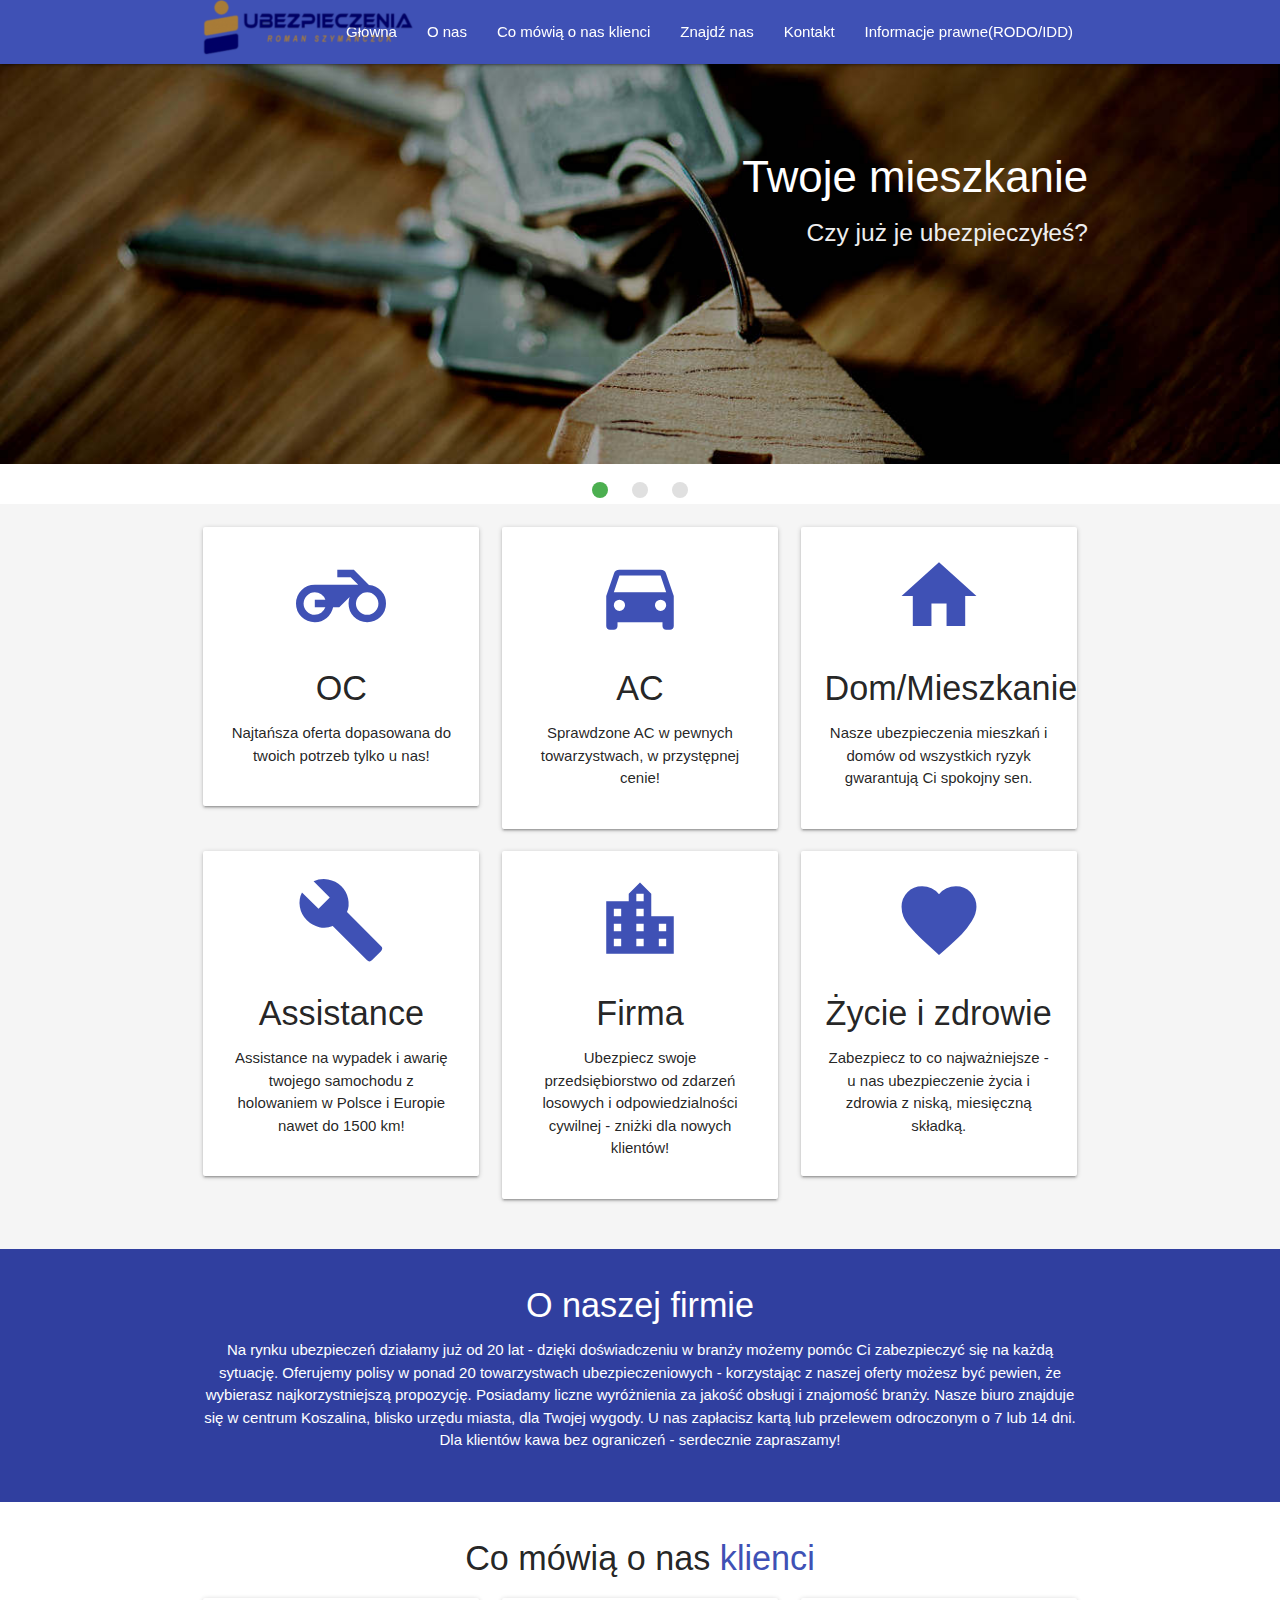
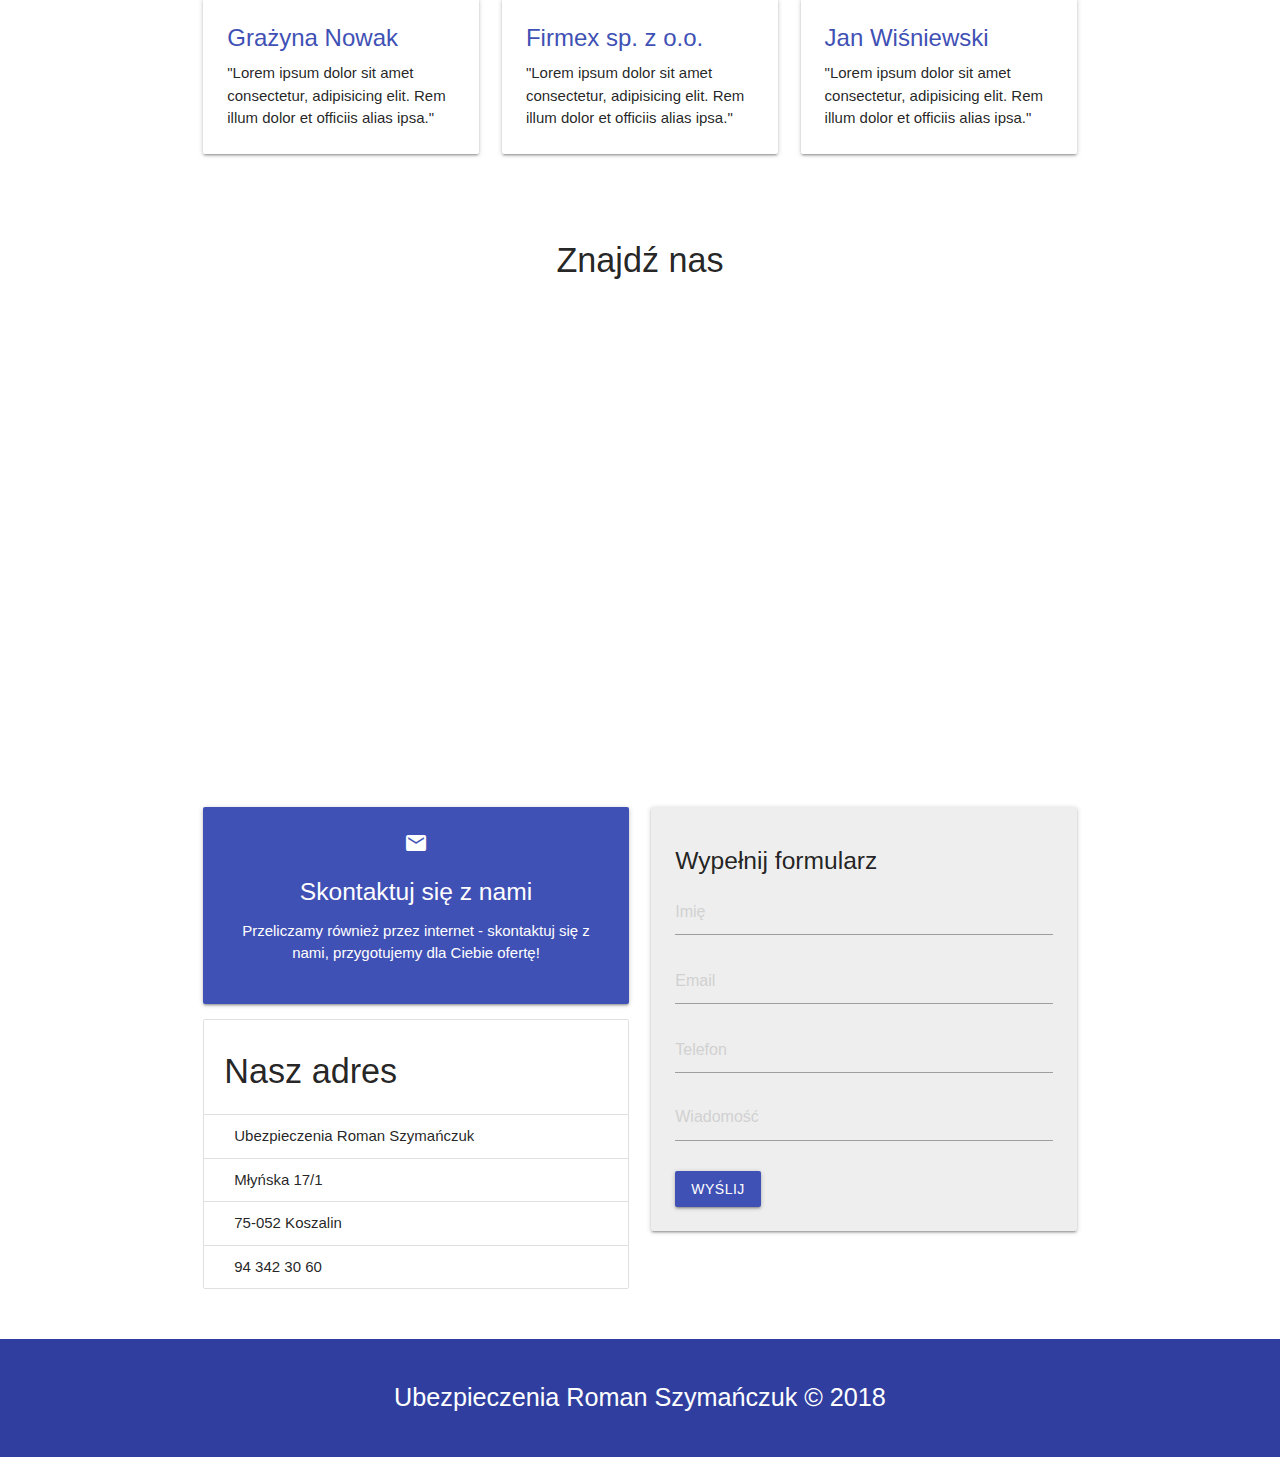
<file: index.html>
<!DOCTYPE html>
<html>
  <head>
    <!--Import Google Icon Font-->
    <link href="https://fonts.googleapis.com/icon?family=Material+Icons" rel="stylesheet">
    <!--Import materialize.css-->
    <link rel="stylesheet" href="https://cdnjs.cloudflare.com/ajax/libs/materialize/1.0.0/css/materialize.min.css">
    <link rel="stylesheet" href="https://use.fontawesome.com/releases/v5.5.0/css/all.css" integrity="sha384-B4dIYHKNBt8Bc12p+WXckhzcICo0wtJAoU8YZTY5qE0Id1GSseTk6S+L3BlXeVIU" crossorigin="anonymous">
    <!--Let browser know website is optimized for mobile-->
    <meta name="viewport" content="width=device-width, initial-scale=1.0"/>
    <title>Ubezpieczenia Koszalin Roman Szymańczuk</title>
  </head>
  <body>
    <div class="navbar-fixed">
      <nav class="indigo">
        <div class="container">
          <div class="nav-wrapper">
            <a href="#" class="brand-logo"><img src="img/logo3.png" alt=""></a>
            <a href="#" data-target="mobile-nav" class="sidenav-trigger">
              <i class="material-icons">menu</i>
            </a>
            <ul class="right hide-on-med-and-down">
              <li><a href="#home">Główna</a></li>
              <li><a href="#onas">O nas</a></li>
              <li><a href="#testimonials">Co mówią o nas klienci</a></li>
              <li><a href="#map">Znajdź nas</a></li>
              <li><a href="#contact">Kontakt</a></li>
              <li><a href="rodo.html">Informacje prawne(RODO/IDD)</a></li>
            </ul>
          </div>
        </div>
      </nav>
    </div>
    <ul class="sidenav" id="mobile-nav">
      <li><a class="sidenav-close" href="#home">Główna</a></li>
      <li><a class="sidenav-close" href="#onas">O nas</a></li>
      <li><a class="sidenav-close" href="#testimonials">Co mówią o nas klienci</a></li>
      <li><a class="sidenav-close" href="#map">Znajdź nas</a></li>
      <li><a class="sidenav-close" href="#contact">Kontakt</a></li>
      <li><a class="sidenav-close" href="rodo.html">Informacje prawne(RODO/IDD)</a></li>
    </ul>

    <!-- Slider -->

    <section id="home" class="slider scrollspy">
        <ul class="slides">
            <li>
              <img src="img/keys.jpg"> <!-- random image -->
              <div class="caption right-align">
                <h3>Twoje mieszkanie</h3>
                <h5 class="light grey-text text-lighten-3">Czy już je ubezpieczyłeś?</h5>
              </div>
            </li>
            <li>
              <img src="img/car.jpg"> <!-- random image -->
              <div class="caption right-align">
                <h3>Twój samochód</h3>
                <h5 class="light grey-text text-lighten-3">Zadbaj o niego!</h5>
              </div>
            </li>
            <li>
              <img src="img/ppl.jpg"> <!-- random image -->
              <div class="caption right-align">
                <h3>Rodzina</h3>
                <h5 class="light grey-text text-lighten-3">Zabezpiecz swoich najbliższych!</h5>
              </div>
            </li>
          </ul>
    </section>

    <!-- Icon Boxes -->
    <section class="section section-icons grey lighten-4 center">
      <div class="container">
        <div class="row">
          <div class="col s12 m4">
            <div class="card-panel">
              <i class="material-icons large indigo-text">motorcycle</i>
              <h4>OC</h4>
              <p>Najtańsza oferta dopasowana do twoich potrzeb tylko u nas!</p>
            </div>
          </div>
          <div class="col s12 m4">
              <div class="card-panel">
                <i class="material-icons large indigo-text">directions_car</i>
                <h4>AC</h4>
                <p>Sprawdzone AC w pewnych towarzystwach, w przystępnej cenie!</p>
              </div>
            </div>
            <div class="col s12 m4">
                <div class="card-panel">
                  <i class="material-icons large indigo-text">home</i>
                  <h4>Dom/Mieszkanie</h4>
                  <p>Nasze ubezpieczenia mieszkań i domów od wszystkich ryzyk gwarantują Ci spokojny sen.</p>
                </div>
              </div>
              <div class="col s12 m4">
                  <div class="card-panel">
                    <i class="material-icons large indigo-text">build</i>
                    <h4>Assistance</h4>
                    <p>Assistance na wypadek i awarię twojego samochodu z holowaniem w Polsce i Europie nawet do 1500 km!</p>
                  </div>
                </div>
                <div class="col s12 m4">
                    <div class="card-panel">
                      <i class="material-icons large indigo-text">location_city</i>
                      <h4>Firma</h4>
                      <p>Ubezpiecz swoje przedsiębiorstwo od zdarzeń losowych i odpowiedzialności cywilnej - zniżki dla nowych klientów!</p>
                    </div>
                  </div>
                  <div class="col s12 m4">
                      <div class="card-panel">
                        <i class="material-icons large indigo-text">favorite</i>
                        <h4>Życie i zdrowie</h4>
                        <p>Zabezpiecz to co najważniejsze - u nas ubezpieczenie życia i zdrowia z niską, miesięczną składką.</p>
                      </div>
                    </div>
        </div>
      </div>
    </section>

     <!-- O nas -->
  <section id="onas" class="section section-follow indigo darken-2 white-text center scrollspy">
      <div class="container">
        <div class="row">
          <div class="col s12">
            <h4>O naszej firmie</h4>
            <p>Na rynku ubezpieczeń działamy już od 20 lat - dzięki doświadczeniu w branży możemy pomóc Ci zabezpieczyć się na każdą sytuację. Oferujemy polisy w ponad 20 towarzystwach ubezpieczeniowych - korzystając z naszej oferty możesz być pewien, że wybierasz najkorzystniejszą propozycję. Posiadamy liczne wyróżnienia za jakość obsługi i znajomość branży. Nasze biuro znajduje się w centrum Koszalina, blisko urzędu miasta, dla Twojej wygody. U nas zapłacisz kartą lub przelewem odroczonym o 7 lub 14 dni. Dla klientów kawa bez ograniczeń - serdecznie zapraszamy!</p>
          </div>
        </div>
      </div>
    </section>
  

    <!-- Testimonials -->
    <section id="testimonials" class="section section-popular scrollspy">
      <div class="container">
        <div class="row">
          <h4 class="center">Co mówią o nas <span class="indigo-text">klienci</span></h4>
          <div class="col s12 m4">
            <div class="card">
              <div class="card-content">
                  <span class="card-title indigo-text">Grażyna Nowak</span>
                "Lorem ipsum dolor sit amet consectetur, adipisicing elit. Rem illum dolor et officiis alias ipsa."
              </div>
            </div>
          </div>
          <div class="col s12 m4">
              <div class="card">
                  <div class="card-content">
                      <span class="card-title indigo-text">Firmex sp. z o.o.</span>
                    "Lorem ipsum dolor sit amet consectetur, adipisicing elit. Rem illum dolor et officiis alias ipsa."
                  </div>
              </div>
            </div>
            <div class="col s12 m4">
                <div class="card">
                    <div class="card-content">
                        <span class="card-title indigo-text">Jan Wiśniewski</span>
                      "Lorem ipsum dolor sit amet consectetur, adipisicing elit. Rem illum dolor et officiis alias ipsa."
                    </div>
                </div>
              </div>
        </div>
      </div>
    </section>

    <section id="map" class="section scrollspy">
      <div class="container">
        <div class="row">
          <h4 class="center">Znajdź nas</h4>
          <iframe src="https://www.google.com/maps/embed?pb=!1m18!1m12!1m3!1d1387.9999701000409!2d16.18073793555064!3d54.1919691452535!2m3!1f0!2f0!3f0!3m2!1i1024!2i768!4f13.1!3m3!1m2!1s0x4701cd17adb6852f%3A0xb02de372ac849efe!2sSzyma%C5%84czuk+Roman%2C+agent+ubezpieczeniowy+Warta+S.A.!5e0!3m2!1spl!2spl!4v1544519540100" width="100%" height="450" frameborder="0" style="border:0" allowfullscreen></iframe>
        </div>
      </div>
    </section>

    <!-- Kontakt -->
    <section id="contact" class="section section-contact scrollspy">
      <div class="container">
        <div class="row">
          <div class="col s12 m6">
            <div class="card-panel indigo white-text center">
              <i class="material-icons">email</i>
              <h5>Skontaktuj się z nami</h5>
              <p>Przeliczamy również przez internet - skontaktuj się z nami, przygotujemy dla Ciebie ofertę!</p>
            </div>
            <ul class="collection with-header">
              <li class="collection-header"><h4>Nasz adres</h4></li>
              <li class="collection-item">Ubezpieczenia Roman Szymańczuk</li>
              <li class="collection-item">Młyńska 17/1</li>
              <li class="collection-item">75-052 Koszalin</li>
              <li class="collection-item">94 342 30 60</li>
            </ul>
          </div>
          <div class="col s12 m6">
            <form class="card-panel grey lighten-3" id="contact-form">
              <h5>Wypełnij formularz</h5>
              <div class="input-field">
                <input type="text" placeholder="Imię" name="name">
              </div>
              <div class="input-field">
                <input type="email" placeholder="Email" name="email">
              </div>
              <div class="input-field">
                <input type="text" placeholder="Telefon" name="phone">
              </div>
              <div class="input-field">
                <textarea class="materialize-textarea" placeholder="Wiadomość" name="message"></textarea>
              </div>
              <input type="submit" value="Wyślij" class="btn indigo">
            </form>
          </div>
        </div>
      </div>
    </section>

    <!-- Stopka -->
    <footer class="section indigo darken-2 white-text center">
      <p class="flow-text">Ubezpieczenia Roman Szymańczuk &copy; 2018</p>
    </footer>
    <!--JavaScript at end of body for optimized loading-->
    <script src="https://cdnjs.cloudflare.com/ajax/libs/materialize/1.0.0/js/materialize.min.js"></script>
    <script type="text/javascript" src="https://cdn.emailjs.com/sdk/2.3.2/email.min.js"></script>
    <script type="text/javascript">
      (function(){
         emailjs.init("user_wwql1EOpzldQrihxAqJUp");
      })();
  </script>
    <script>
      document.addEventListener('DOMContentLoaded', function() {
        const sidenavElems = document.querySelectorAll('.sidenav');
        const sliderElems = document.querySelectorAll('.slider');
        const scrollspyElems = document.querySelectorAll('.scrollspy');
        M.Sidenav.init(sidenavElems, {});
        M.Slider.init(sliderElems, {});
        M.ScrollSpy.init(scrollspyElems, {});
        document.getElementById('contact-form').addEventListener('submit', function(event) {
                event.preventDefault();
                emailjs.sendForm('gmail', 'website_message', this);
                console.log(this);
                alert("Wysłano twoją wiadomość");
                location.reload();
            });
      })
    </script>
  </body>
</html>
</file>
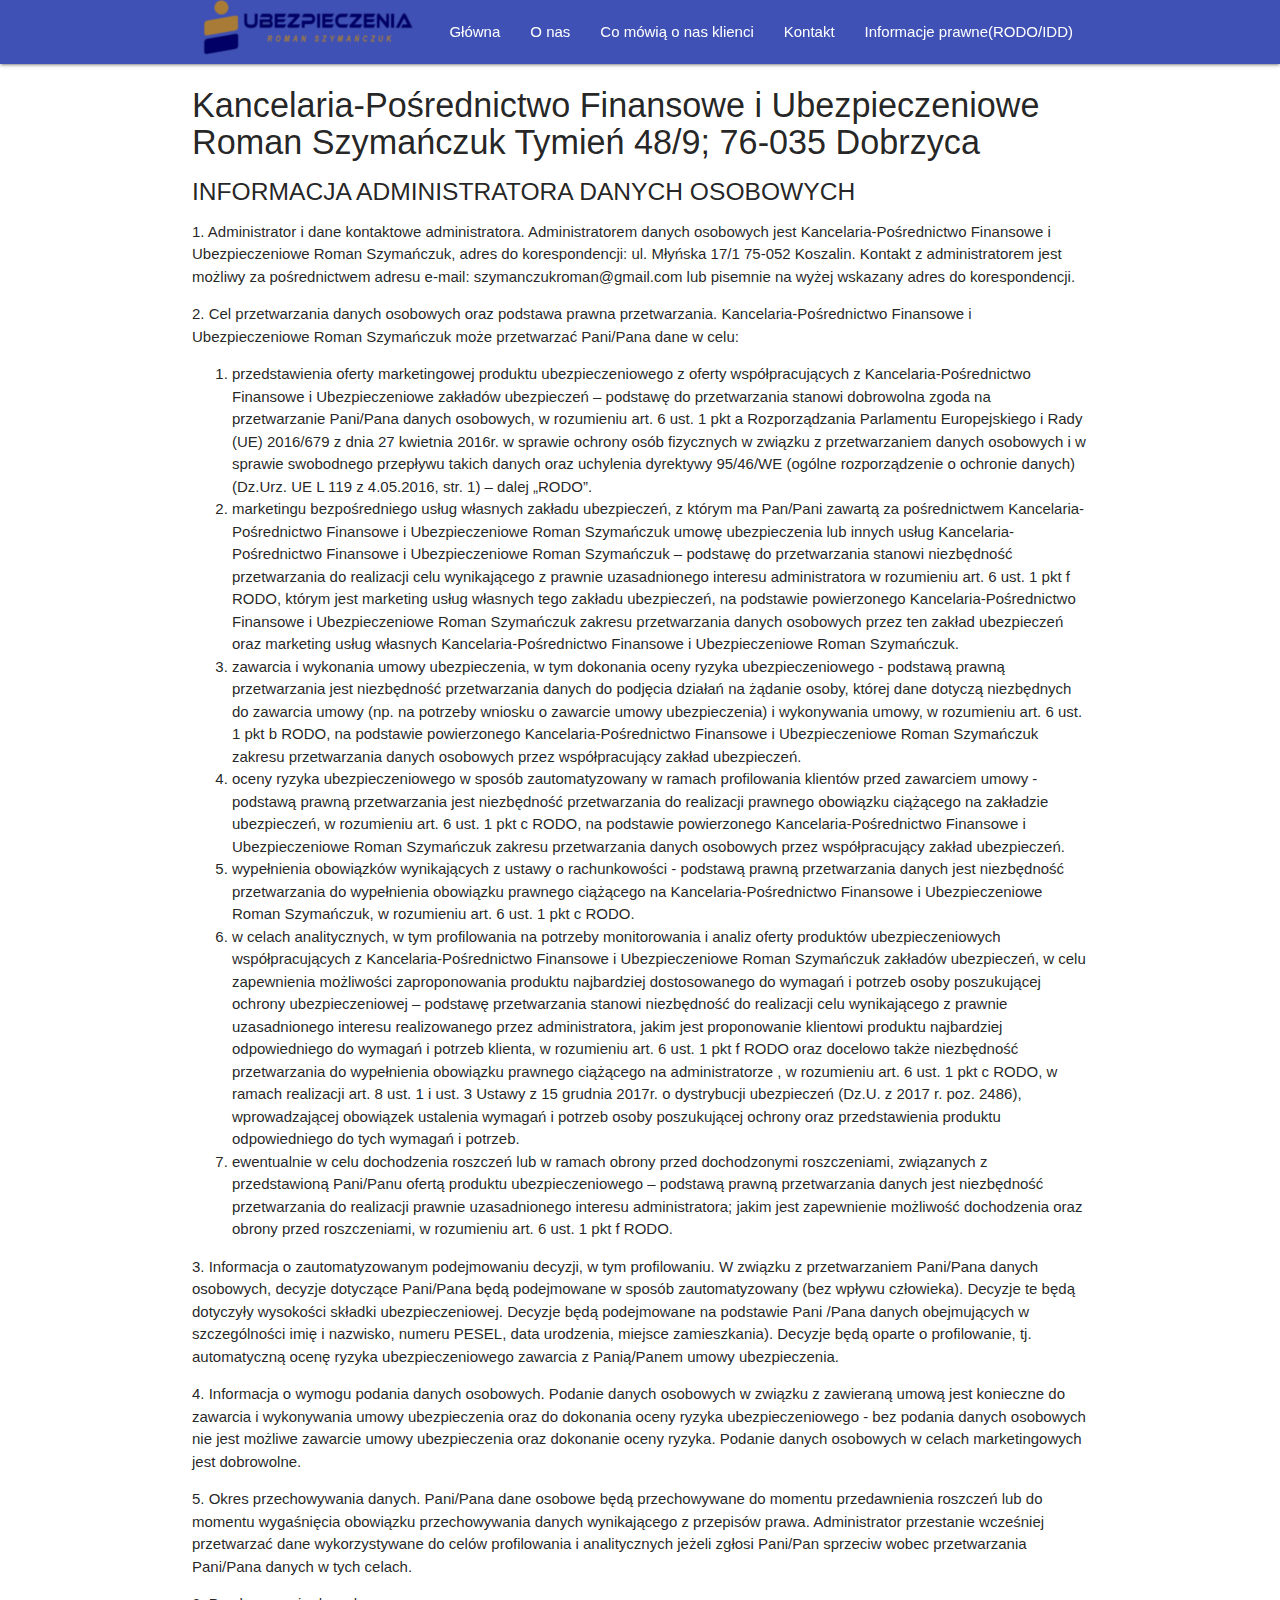
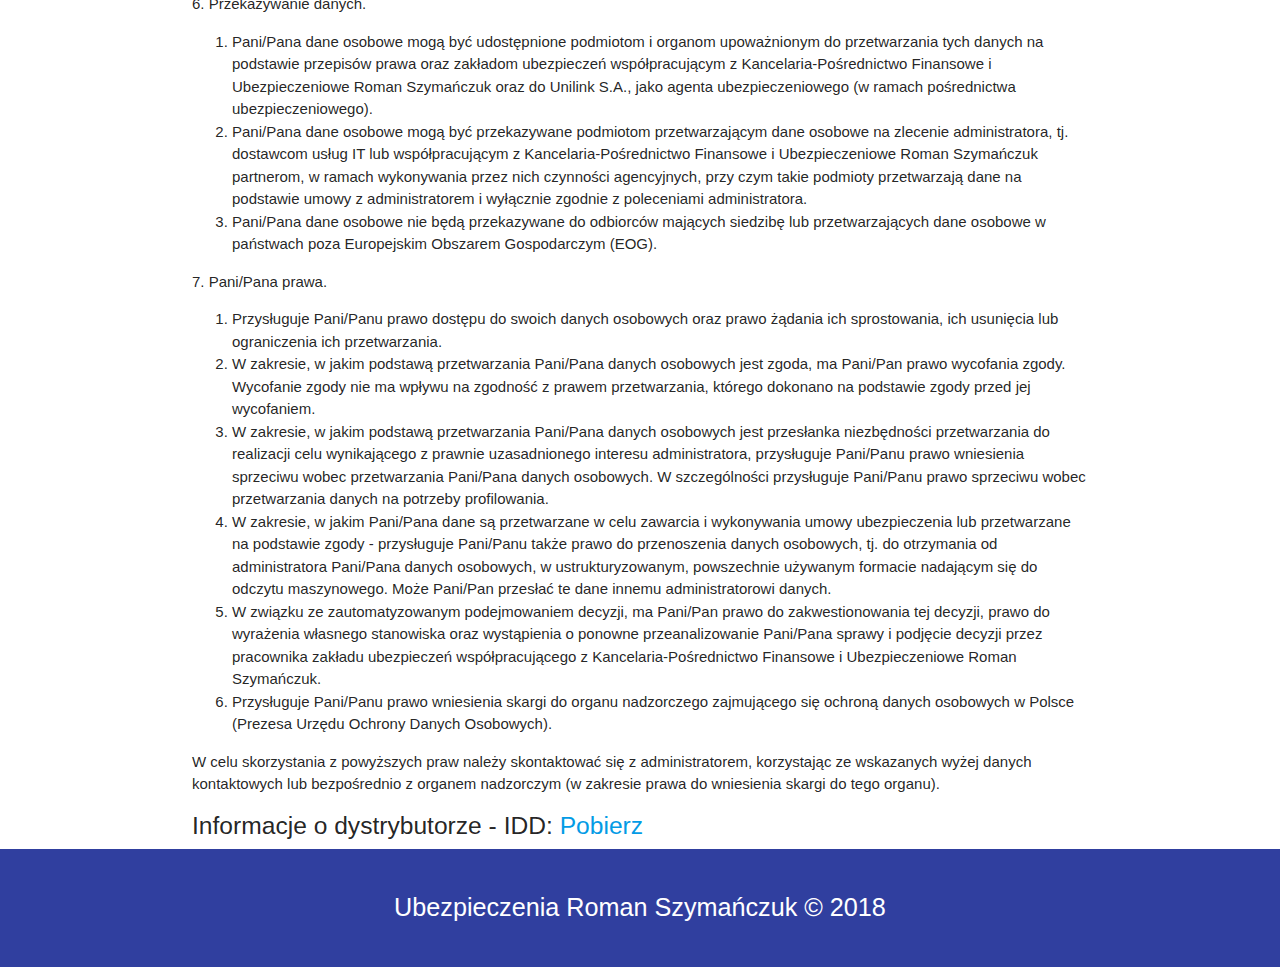
<file: rodo.html>
<!DOCTYPE html>
<html>
  <head>
    <!--Import Google Icon Font-->
    <link href="https://fonts.googleapis.com/icon?family=Material+Icons" rel="stylesheet">
    <!--Import materialize.css-->
    <link rel="stylesheet" href="https://cdnjs.cloudflare.com/ajax/libs/materialize/1.0.0/css/materialize.min.css">
    <link rel="stylesheet" href="https://use.fontawesome.com/releases/v5.5.0/css/all.css" integrity="sha384-B4dIYHKNBt8Bc12p+WXckhzcICo0wtJAoU8YZTY5qE0Id1GSseTk6S+L3BlXeVIU" crossorigin="anonymous">
    <!--Let browser know website is optimized for mobile-->
    <meta name="viewport" content="width=device-width, initial-scale=1.0"/>
    <title>Ubezpieczenia Koszalin Roman Szymańczuk</title>
  </head>
  <body>
    <div class="navbar-fixed">
      <nav class="indigo">
        <div class="container">
          <div class="nav-wrapper">
              <a href="#" class="brand-logo"><img src="img/logo3.png" alt=""></a>
            <a href="#" data-target="mobile-nav" class="sidenav-trigger">
              <i class="material-icons">menu</i>
            </a>
            <ul class="right hide-on-med-and-down">
                <li><a href="index.html#home">Główna</a></li>
                <li><a href="index.html#onas">O nas</a></li>
                <li><a href="index.html#testimonials">Co mówią o nas klienci</a></li>
                <li><a href="index.html#contact">Kontakt</a></li>
                <li><a href="#">Informacje prawne(RODO/IDD)</a></li>
            </ul>
          </div>
        </div>
      </nav>
    </div>
    <ul class="sidenav" id="mobile-nav">
      <li><a href="index.html#home">Główna</a></li>
      <li><a href="index.html#onas">O nas</a></li>
      <li><a href="index.html#testimonials">Co mówią o nas klienci</a></li>
      <li><a href="index.html#contact">Kontakt</a></li>
      <li><a href="#">Informacje prawne(RODO/IDD)</a></li>
    </ul>

    <div class=container>
          <h4>Kancelaria-Pośrednictwo Finansowe i Ubezpieczeniowe Roman Szymańczuk Tymień 48/9; 76-035 Dobrzyca</h4>

          <h5>INFORMACJA ADMINISTRATORA DANYCH OSOBOWYCH</h5>
          
          <p>1. Administrator i dane kontaktowe administratora.
          
          Administratorem danych osobowych jest Kancelaria-Pośrednictwo Finansowe i Ubezpieczeniowe Roman Szymańczuk, adres do korespondencji: ul. Młyńska 17/1 75-052 Koszalin.
          
          Kontakt z administratorem jest możliwy za pośrednictwem adresu e-mail: szymanczukroman@gmail.com lub pisemnie na wyżej wskazany adres do korespondencji.</p>
          
          <p>2. Cel przetwarzania danych osobowych oraz podstawa prawna przetwarzania.
          
          Kancelaria-Pośrednictwo Finansowe i Ubezpieczeniowe Roman Szymańczuk może przetwarzać Pani/Pana dane w celu:
          <ol>
            <li>przedstawienia oferty marketingowej produktu ubezpieczeniowego z oferty współpracujących z Kancelaria-Pośrednictwo Finansowe i Ubezpieczeniowe zakładów ubezpieczeń – podstawę do przetwarzania stanowi dobrowolna zgoda na przetwarzanie Pani/Pana danych osobowych, w rozumieniu art. 6 ust. 1 pkt a Rozporządzania Parlamentu Europejskiego i Rady (UE) 2016/679 z dnia 27 kwietnia 2016r. w sprawie ochrony osób fizycznych w związku z przetwarzaniem danych osobowych i w sprawie swobodnego przepływu takich danych oraz uchylenia dyrektywy 95/46/WE (ogólne rozporządzenie o ochronie danych) (Dz.Urz. UE L 119 z 4.05.2016, str. 1) – dalej „RODO”.</li>
            <li>marketingu bezpośredniego usług własnych zakładu ubezpieczeń, z którym ma Pan/Pani zawartą za pośrednictwem Kancelaria-Pośrednictwo Finansowe i Ubezpieczeniowe Roman Szymańczuk umowę ubezpieczenia lub innych usług Kancelaria-Pośrednictwo Finansowe i Ubezpieczeniowe Roman Szymańczuk – podstawę do przetwarzania stanowi niezbędność przetwarzania do realizacji celu wynikającego z prawnie uzasadnionego interesu administratora w rozumieniu art. 6 ust. 1 pkt f RODO, którym jest marketing usług własnych tego zakładu ubezpieczeń, na podstawie powierzonego Kancelaria-Pośrednictwo Finansowe i Ubezpieczeniowe Roman Szymańczuk zakresu przetwarzania danych osobowych przez ten zakład ubezpieczeń oraz marketing usług własnych Kancelaria-Pośrednictwo Finansowe i Ubezpieczeniowe Roman Szymańczuk.</li>
            <li>zawarcia i wykonania umowy ubezpieczenia, w tym dokonania oceny ryzyka ubezpieczeniowego - podstawą prawną przetwarzania jest niezbędność przetwarzania danych do podjęcia działań na żądanie osoby, której dane dotyczą niezbędnych do zawarcia umowy (np. na potrzeby wniosku o zawarcie umowy ubezpieczenia) i wykonywania umowy, w rozumieniu art. 6 ust. 1 pkt b RODO, na podstawie powierzonego Kancelaria-Pośrednictwo Finansowe i Ubezpieczeniowe Roman Szymańczuk zakresu przetwarzania danych osobowych przez współpracujący zakład ubezpieczeń.</li>
            <li>oceny ryzyka ubezpieczeniowego w sposób zautomatyzowany w ramach profilowania klientów przed zawarciem umowy - podstawą prawną przetwarzania jest niezbędność przetwarzania do realizacji prawnego obowiązku ciążącego na zakładzie ubezpieczeń, w rozumieniu art. 6 ust. 1 pkt c RODO, na podstawie powierzonego Kancelaria-Pośrednictwo Finansowe i Ubezpieczeniowe Roman Szymańczuk zakresu przetwarzania danych osobowych przez współpracujący zakład ubezpieczeń.</li>
            <li>wypełnienia obowiązków wynikających z ustawy o rachunkowości - podstawą prawną przetwarzania danych jest niezbędność przetwarzania do wypełnienia obowiązku prawnego ciążącego na Kancelaria-Pośrednictwo Finansowe i Ubezpieczeniowe Roman Szymańczuk, w rozumieniu art. 6 ust. 1 pkt c RODO.</li>
            <li>w celach analitycznych, w tym profilowania na potrzeby monitorowania i analiz oferty produktów ubezpieczeniowych współpracujących z Kancelaria-Pośrednictwo Finansowe i Ubezpieczeniowe Roman Szymańczuk zakładów ubezpieczeń, w celu zapewnienia możliwości zaproponowania produktu najbardziej dostosowanego do wymagań i potrzeb osoby poszukującej ochrony ubezpieczeniowej – podstawę przetwarzania stanowi niezbędność do realizacji celu wynikającego z prawnie uzasadnionego interesu realizowanego przez administratora, jakim jest proponowanie klientowi produktu najbardziej odpowiedniego do wymagań i potrzeb klienta, w rozumieniu art. 6 ust. 1 pkt f RODO oraz docelowo także niezbędność przetwarzania do wypełnienia obowiązku prawnego ciążącego na administratorze , w rozumieniu art. 6 ust. 1 pkt c RODO, w ramach realizacji art. 8 ust. 1 i ust. 3 Ustawy z 15 grudnia 2017r. o dystrybucji ubezpieczeń (Dz.U. z 2017 r. poz. 2486), wprowadzającej obowiązek ustalenia wymagań i potrzeb osoby poszukującej ochrony oraz przedstawienia produktu odpowiedniego do tych wymagań i potrzeb.</li>
            <li>ewentualnie w celu dochodzenia roszczeń lub w ramach obrony przed dochodzonymi roszczeniami, związanych z przedstawioną Pani/Panu ofertą produktu ubezpieczeniowego – podstawą prawną przetwarzania danych jest niezbędność przetwarzania do realizacji prawnie uzasadnionego interesu administratora; jakim jest zapewnienie możliwość dochodzenia oraz obrony przed roszczeniami, w rozumieniu art. 6 ust. 1 pkt f RODO.</p></li>
          </ol>
          
          
          <p>3. Informacja o zautomatyzowanym podejmowaniu decyzji, w tym profilowaniu.
          
          W związku z przetwarzaniem Pani/Pana danych osobowych, decyzje dotyczące Pani/Pana będą podejmowane w sposób zautomatyzowany (bez wpływu człowieka). Decyzje te będą dotyczyły wysokości składki ubezpieczeniowej. Decyzje będą podejmowane na podstawie Pani /Pana danych obejmujących w szczególności imię i nazwisko, numeru PESEL, data urodzenia, miejsce zamieszkania). Decyzje będą oparte o profilowanie, tj. automatyczną ocenę ryzyka ubezpieczeniowego zawarcia z Panią/Panem umowy ubezpieczenia.</p>
                    
          <p>4. Informacja o wymogu podania danych osobowych.
          
          Podanie danych osobowych w związku z zawieraną umową jest konieczne do zawarcia i wykonywania umowy ubezpieczenia oraz do dokonania oceny ryzyka ubezpieczeniowego - bez podania danych osobowych nie jest możliwe zawarcie umowy ubezpieczenia oraz dokonanie oceny ryzyka.
          
          Podanie danych osobowych w celach marketingowych jest dobrowolne.</p>
          
          <p>5. Okres przechowywania danych.
          
          Pani/Pana dane osobowe będą przechowywane do momentu przedawnienia roszczeń lub do momentu wygaśnięcia obowiązku przechowywania danych wynikającego z przepisów prawa.
          
          Administrator przestanie wcześniej przetwarzać dane wykorzystywane do celów profilowania i analitycznych jeżeli zgłosi Pani/Pan sprzeciw wobec przetwarzania Pani/Pana danych w tych celach.</p>
          
          <p>6. Przekazywanie danych.
            <ol>
              <li>Pani/Pana dane osobowe mogą być udostępnione podmiotom i organom upoważnionym do przetwarzania tych danych na podstawie przepisów prawa oraz zakładom ubezpieczeń współpracującym z Kancelaria-Pośrednictwo Finansowe i Ubezpieczeniowe Roman Szymańczuk oraz do Unilink S.A., jako agenta ubezpieczeniowego (w ramach pośrednictwa ubezpieczeniowego).</li>
              <li>Pani/Pana dane osobowe mogą być przekazywane podmiotom przetwarzającym dane osobowe na zlecenie administratora, tj. dostawcom usług IT lub współpracującym z Kancelaria-Pośrednictwo Finansowe i Ubezpieczeniowe Roman Szymańczuk partnerom, w ramach wykonywania przez nich czynności agencyjnych, przy czym takie podmioty przetwarzają dane na podstawie umowy z administratorem i wyłącznie zgodnie z poleceniami administratora.</li>
              <li>Pani/Pana dane osobowe nie będą przekazywane do odbiorców mających siedzibę lub przetwarzających dane osobowe w państwach poza Europejskim Obszarem Gospodarczym (EOG).</p></li>
            </ol>
          
          <p>7. Pani/Pana prawa.
            <ol>
              <li>Przysługuje Pani/Panu prawo dostępu do swoich danych osobowych oraz prawo żądania ich sprostowania, ich usunięcia lub ograniczenia ich przetwarzania.</li>
              <li>W zakresie, w jakim podstawą przetwarzania Pani/Pana danych osobowych jest zgoda, ma Pani/Pan prawo wycofania zgody. Wycofanie zgody nie ma wpływu na zgodność z prawem przetwarzania, którego dokonano na podstawie zgody przed jej wycofaniem.</li>
              <li>W zakresie, w jakim podstawą przetwarzania Pani/Pana danych osobowych jest przesłanka niezbędności przetwarzania do realizacji celu wynikającego z prawnie uzasadnionego interesu administratora, przysługuje Pani/Panu prawo wniesienia sprzeciwu wobec przetwarzania Pani/Pana danych osobowych. W szczególności przysługuje Pani/Panu prawo sprzeciwu wobec przetwarzania danych na potrzeby profilowania.</li>
              <li>W zakresie, w jakim Pani/Pana dane są przetwarzane w celu zawarcia i wykonywania umowy ubezpieczenia lub przetwarzane na podstawie zgody - przysługuje Pani/Panu także prawo do przenoszenia danych osobowych, tj. do otrzymania od administratora Pani/Pana danych osobowych, w ustrukturyzowanym, powszechnie używanym formacie nadającym się do odczytu maszynowego. Może Pani/Pan przesłać te dane innemu administratorowi danych.</li>
              <li>W związku ze zautomatyzowanym podejmowaniem decyzji, ma Pani/Pan prawo do zakwestionowania tej decyzji, prawo do wyrażenia własnego stanowiska oraz wystąpienia o ponowne przeanalizowanie Pani/Pana sprawy i podjęcie decyzji przez pracownika zakładu ubezpieczeń współpracującego z Kancelaria-Pośrednictwo Finansowe i Ubezpieczeniowe Roman Szymańczuk.</li>
              <li>Przysługuje Pani/Panu prawo wniesienia skargi do organu nadzorczego zajmującego się ochroną danych osobowych w Polsce (Prezesa Urzędu Ochrony Danych Osobowych).</li>
            </ol>
          
          W celu skorzystania z powyższych praw należy skontaktować się z administratorem, korzystając ze wskazanych wyżej danych kontaktowych lub bezpośrednio z organem nadzorczym (w zakresie prawa do wniesienia skargi do tego organu).
      </p>
      <h5>Informacje o dystrybutorze - IDD: <a href="idd.pdf">Pobierz</a></h5>
    </div>

    <!-- Stopka -->
    <footer class="section indigo darken-2 white-text center">
      <p class="flow-text">Ubezpieczenia Roman Szymańczuk &copy; 2018</p>
    </footer>
    <!--JavaScript at end of body for optimized loading-->
    <script src="https://cdnjs.cloudflare.com/ajax/libs/materialize/1.0.0/js/materialize.min.js"></script>
    <script>
      document.addEventListener('DOMContentLoaded', function() {
        const sidenavElems = document.querySelectorAll('.sidenav');
        const sliderElems = document.querySelectorAll('.slider');
        const scrollspyElems = document.querySelectorAll('.scrollspy');
        M.Sidenav.init(sidenavElems, {});
        M.Slider.init(sliderElems, {});
        M.ScrollSpy.init(scrollspyElems, {});
      })
    </script>
  </body>
</html>
</file>
